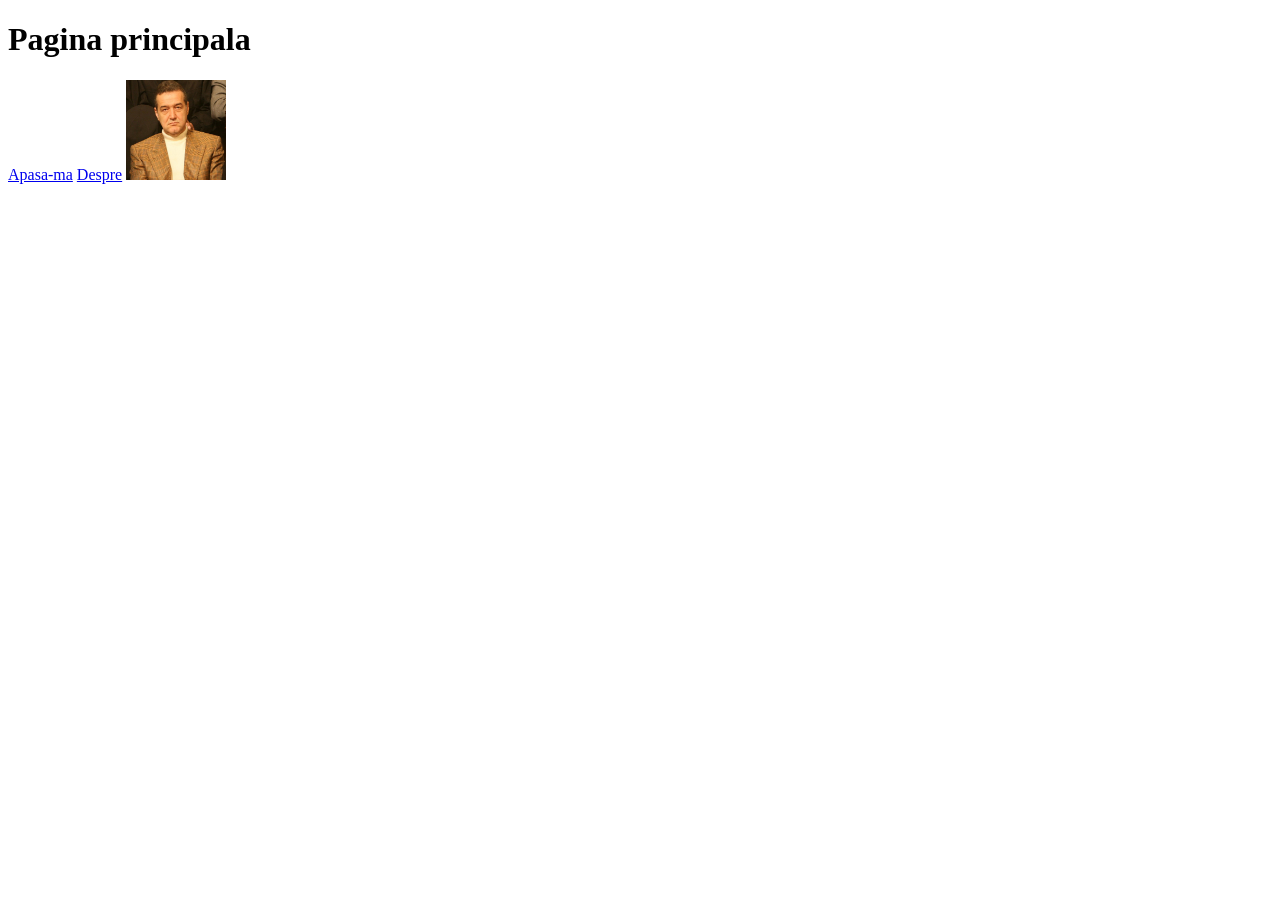
<file: odin-links-and-images/index.html>
<!DOCTYPE html>
<html>

</html>
<head>
    <title>A doua pagina web</title>
</head>

<body>
    <h1>Pagina principala</h1>
    <a href="https://www.theodinproject.com/about" target="_blank" rel="noopener noreferrer">Apasa-ma</a>
    <a href="/.pages/about.html">Despre</a>
    <img src="./images/Gigi-Becali.jpeg" alt="Gigi Becali" height="100" width="100">
</body>
</html>
</file>
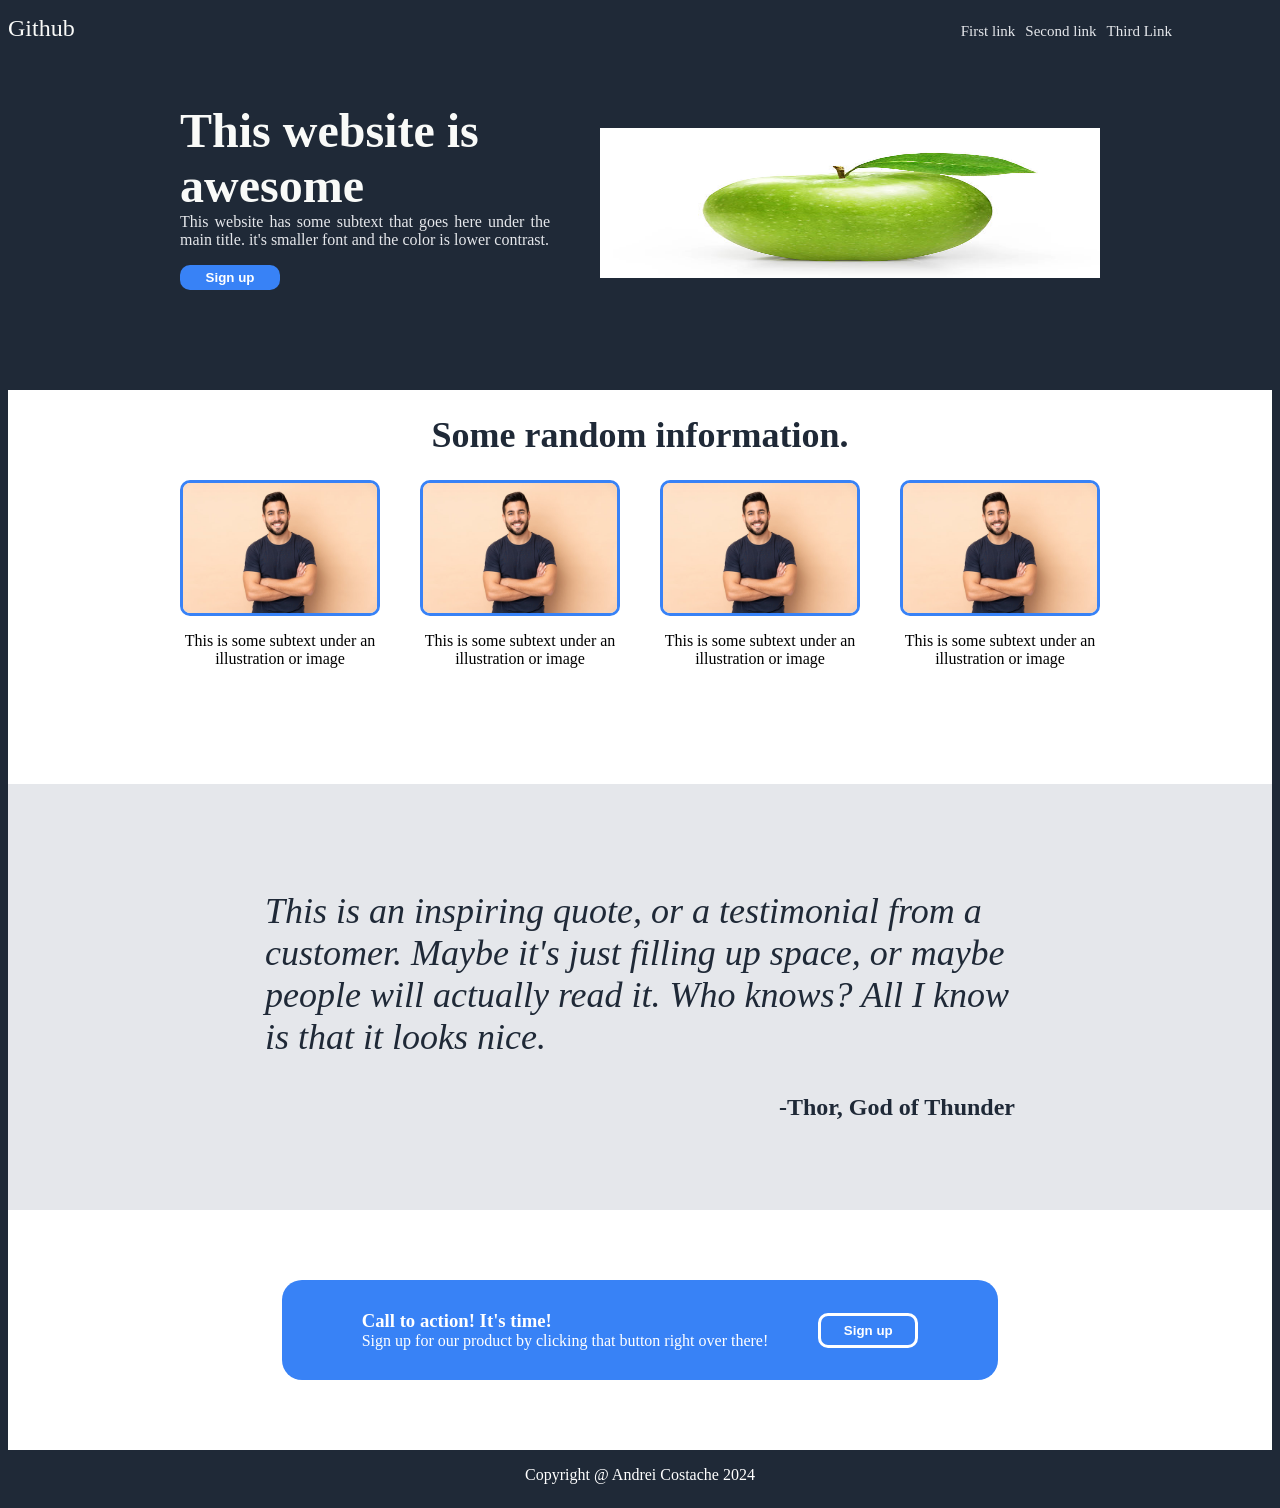
<file: css-exercises/landing page/index.html>
<!DOCTYPE html>
<html>
  <header>
    <title>My first landing page</title>
    <link rel="stylesheet" href="styles.css" />
  </header>

  <body>
    <div class="header">
      <a href="https://github.com/zewa1999" class="header-logo">Github</a>
      <ul class="header-links">
        <li><a href="https://first-link.com" class="list-link">First link</a></li>
        <li><a href="https://second-link.com" class="list-link">Second link</a></li>
        <li><a href="https://third.com/zewa1999" class="list-link">Third Link</a></li>
      </ul>
    </div>

    <div class="hero">
        <div class="hero-description">
            <p class="hero-title">This website is awesome</p>
            <p class="hero-text">This website has some subtext that goes here under the main title. it's smaller font and the color is lower contrast.</p>
            <button class="hero-button">Sign up</p>
        </div>
        
        <img alt="a picture of an apple" src="./img/apple.jpg" class="hero-image" width="500px" height="150px">
    </div>

    <div class="content">
        <h1 class="content-title">Some random information.</h1>
        <div class="cards">
            <div class="card">
                <img alt="picture about something" src="./img/img.jpg" class="card-image">
                <p class="card-image-text">This is some subtext under an illustration or image</p>
            </div>
            <div class="card">
                <img alt="picture about something" src="./img/img.jpg" class="card-image">
                <p class="card-image-text">This is some subtext under an illustration or image</p>
            </div>
            <div class="card">
                <img alt="picture about something" src="./img/img.jpg" class="card-image">
                <p class="card-image-text">This is some subtext under an illustration or image</p>
            </div>
            <div class="card">
                <img alt="picture about something" src="./img/img.jpg" class="card-image">
                <p class="card-image-text">This is some subtext under an illustration or image</p>
            </div>
        </div>
    </div>

    <div class="testimonial">
        <div class="testimonial-content">
            <p class="testimonial-text">This is an inspiring quote, or a testimonial from a customer. Maybe it's just filling up space, or maybe people will actually read it. Who knows? All I know is that it looks nice. </p>
            <h2 class="testimonial-author">-Thor, God of Thunder</h2>
        </div>
      
    </div>

    <div class="sign-up">
        <div class="call-to-action">
            <div class="call-to-action-content">
                <h3 class="call-to-action-text"> Call to action! It's time!</h3>
                <p class="call-to-action-text">Sign up for our product by clicking that button right over there!</p>
            </div>
            <button class="hero-button call-to-action-button">Sign up</button>

        </div>
    </div>

    <div class="footer">
        <p class="footer-text" style="text-align: center; color: white;">Copyright @ Andrei Costache 2024</p>
    </div>
  </body>
</html>
</file>
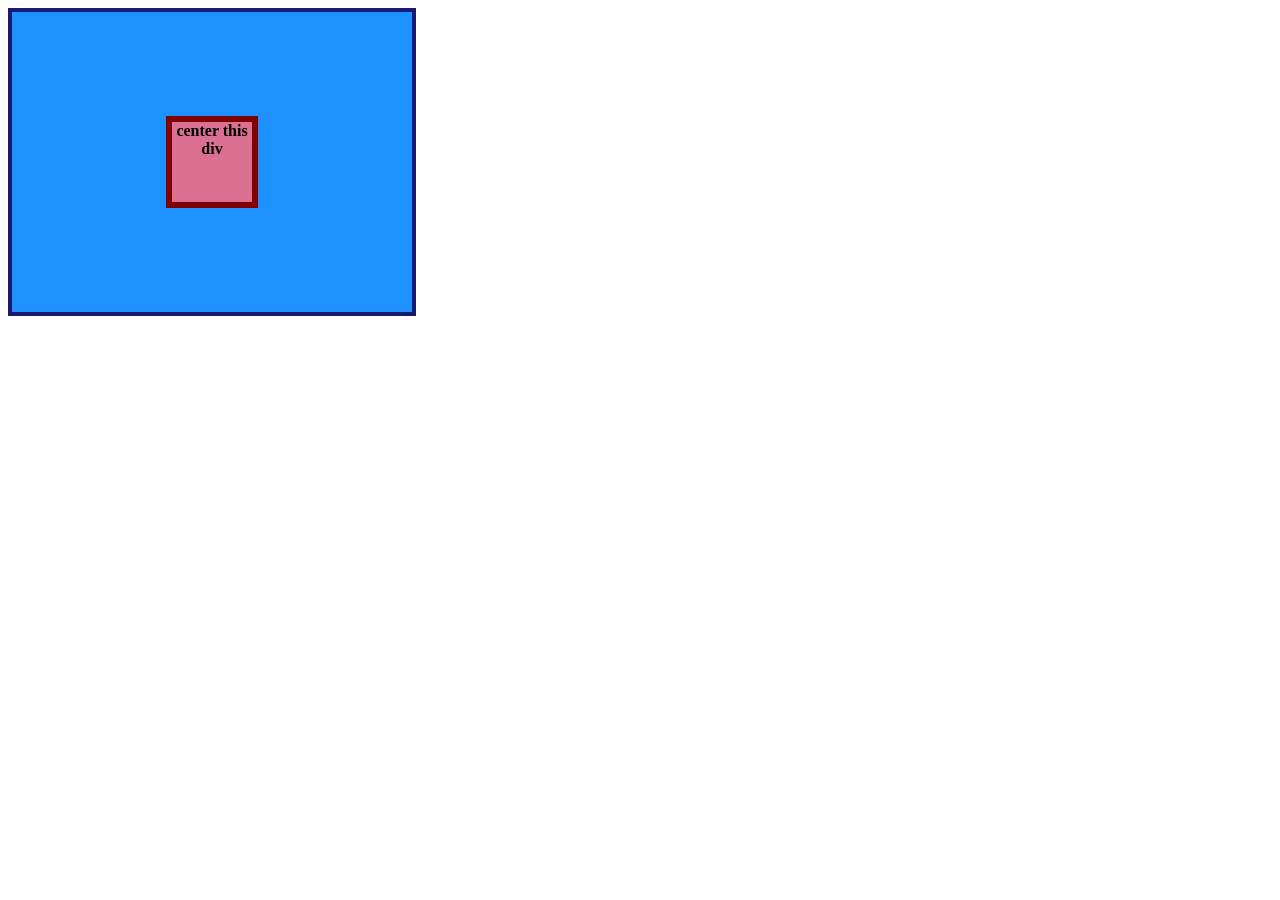
<file: css-exercises/flex/01-flex-center/index.html>
<!DOCTYPE html>
<html lang="en">
  <head>
    <meta charset="UTF-8">
    <meta http-equiv="X-UA-Compatible" content="IE=edge">
    <meta name="viewport" content="width=device-width, initial-scale=1.0">
    <title>CENTER THIS DIV</title>
    <link rel="stylesheet" href="style.css">
  </head>
  <body>
    <div class="container">
      <div class="box">center this div</div>
    </div>
  </body>
</html>
</file>
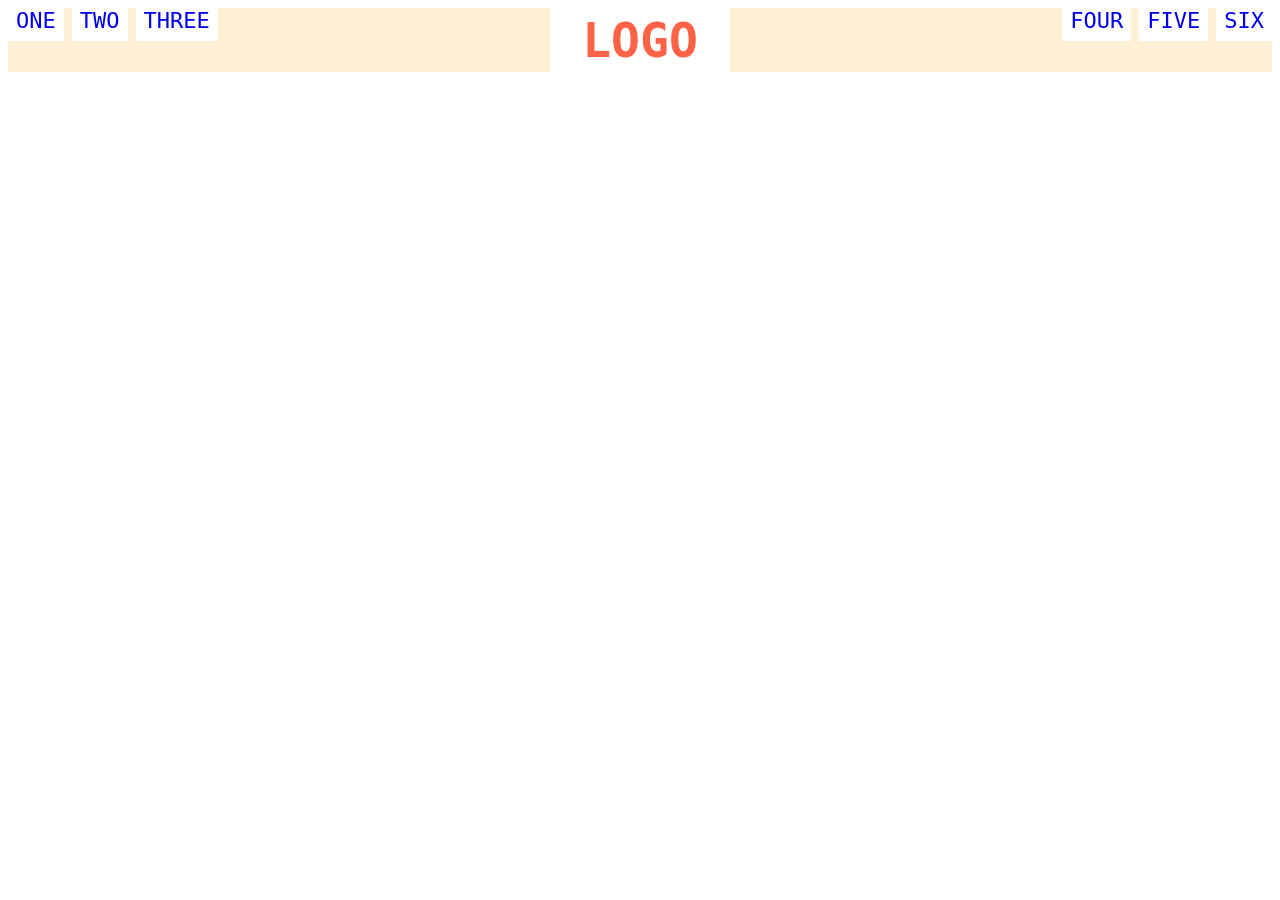
<file: css-exercises/flex/02-flex-header/index.html>
<!DOCTYPE html>
<html lang="en">
  <head>
    <meta charset="UTF-8">
    <meta http-equiv="X-UA-Compatible" content="IE=edge">
    <meta name="viewport" content="width=device-width, initial-scale=1.0">
    <title>Flex Header</title>
    <link rel="stylesheet" href="style.css">
  </head>
  <body>
    <div class="header">
      <div class="left-links">
        <ul>
          <li><a href="#">ONE</a></li>
          <li><a href="#">TWO</a></li>
          <li><a href="#">THREE</a></li>
        </ul>
      </div>
      <div class="logo">LOGO</div>
      <div class="right-links">
        <ul>
          <li><a href="#">FOUR</a></li>
          <li><a href="#">FIVE</a></li>
          <li><a href="#">SIX</a></li>
        </ul>
      </div>
    </div>
  </body>
</html>
</file>
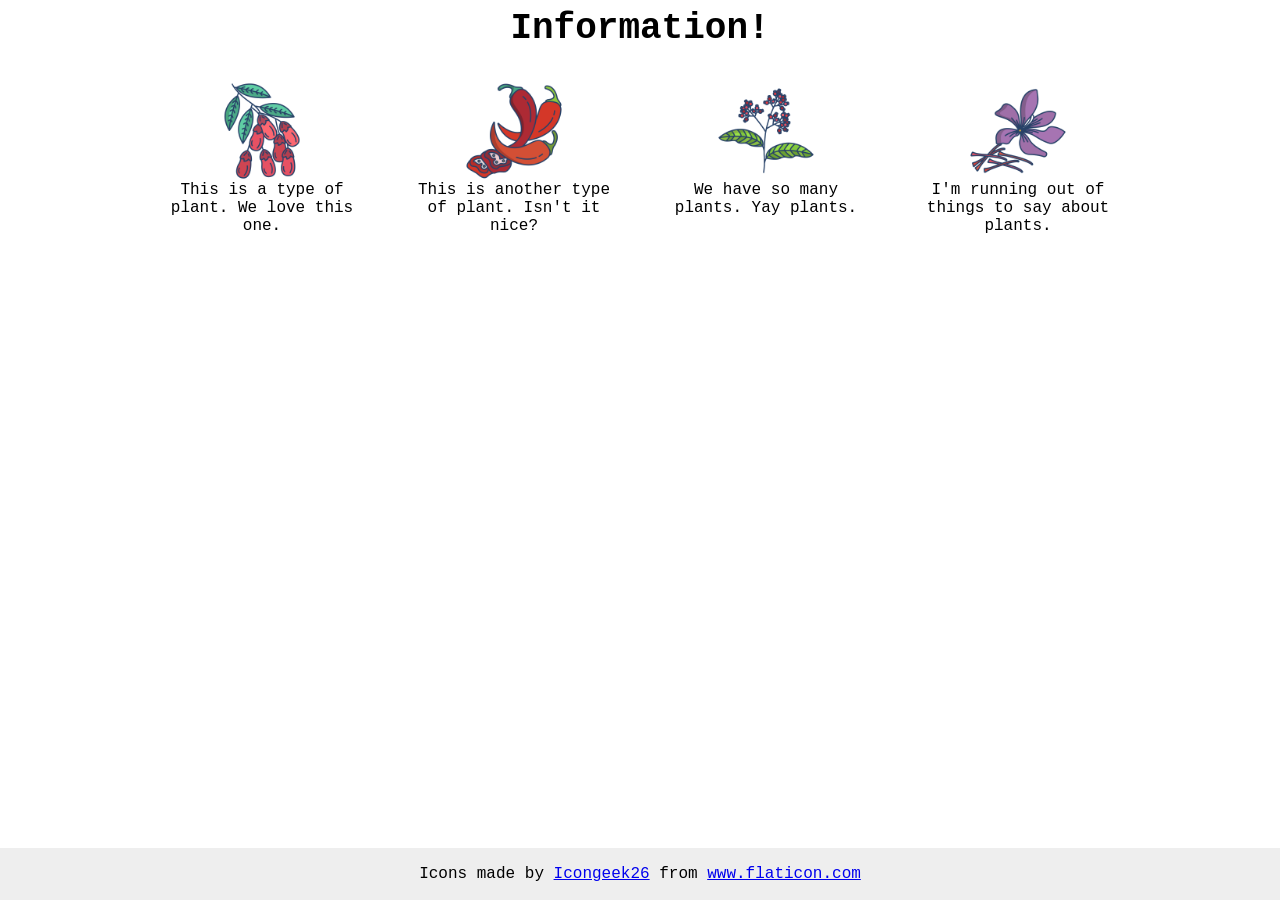
<file: css-exercises/flex/04-flex-information/index.html>
<!DOCTYPE html>
<html lang="en">
  <head>
    <meta charset="UTF-8" />
    <meta http-equiv="X-UA-Compatible" content="IE=edge" />
    <meta name="viewport" content="width=device-width, initial-scale=1.0" />
    <title>Information</title>
    <link rel="stylesheet" href="style.css" />
  </head>
  <body>
    <div class="title">Information!</div>

    <div class="items">
      <div class="item">
        <img src="./images/barberry.png" alt="barberry" />
        <div class="text">This is a type of plant. We love this one.</div>
      </div>

      <div class="item">
        <img src="./images/chilli.png" alt="chili" />
        <div class="text">This is another type of plant. Isn't it nice?</div>
      </div>

      <div class="item">
        <img src="./images/pepper.png" alt="pepper" />
        <div class="text">We have so many plants. Yay plants.</div>
      </div>

      <div class="item">
        <img src="./images/saffron.png" alt="saffron" />
        <div class="text">I'm running out of things to say about plants.</div>
      </div>
    </div>

    <!-- disregard this section, it's here to give attribution to the creator of these icons -->
    <div class="footer">
      <div>
        Icons made by
        <a href="https://www.flaticon.com/authors/icongeek26" title="Icongeek26"
          >Icongeek26</a
        >
        from
        <a href="https://www.flaticon.com/" title="Flaticon"
          >www.flaticon.com</a
        >
      </div>
    </div>
  </body>
</html>
</file>
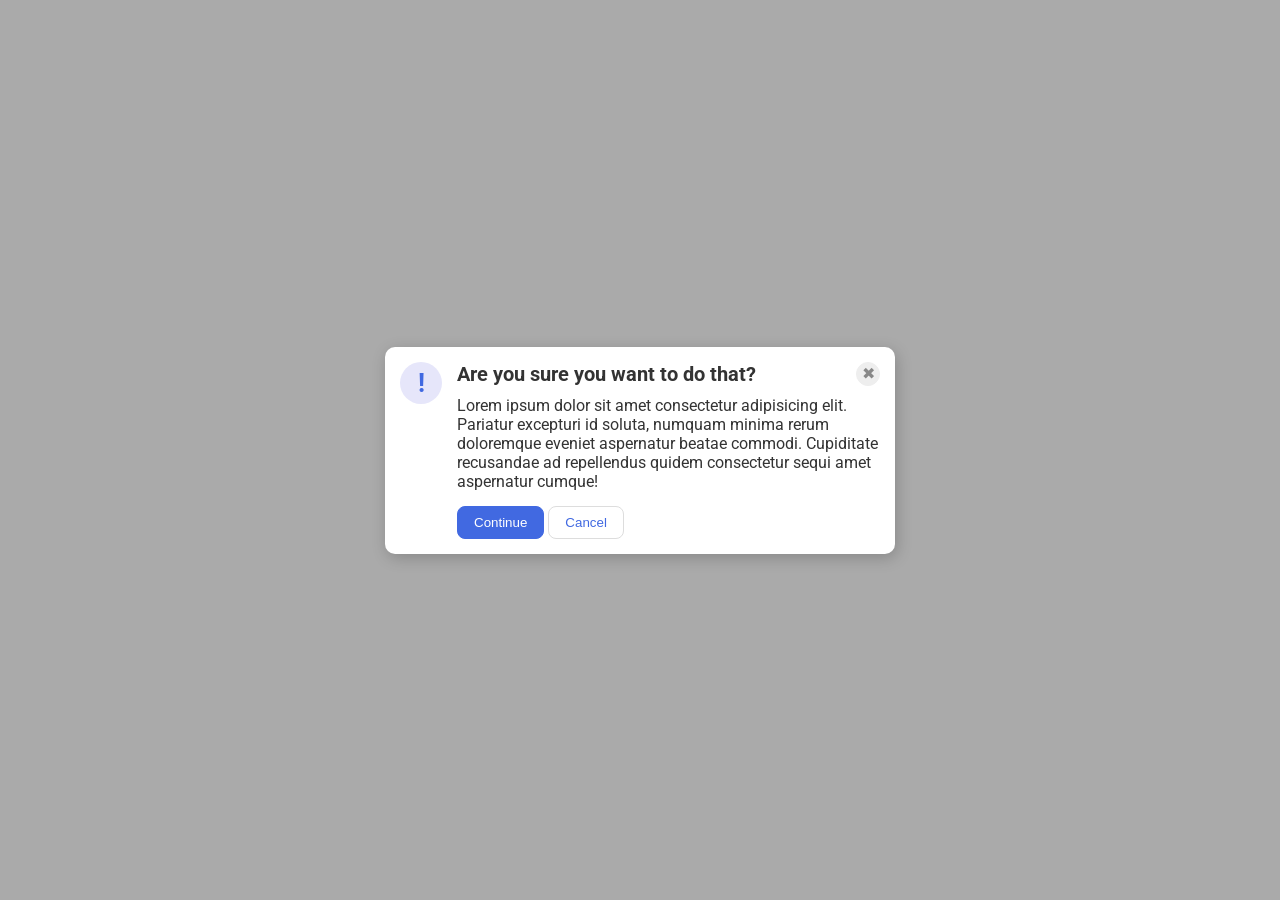
<file: css-exercises/flex/05-flex-modal/index.html>
<!DOCTYPE html>
<html lang="en">
  <head>
    <meta charset="UTF-8" />
    <meta http-equiv="X-UA-Compatible" content="IE=edge" />
    <meta name="viewport" content="width=device-width, initial-scale=1.0" />
    <link rel="stylesheet" href="style.css" />
    <title>Modal</title>
  </head>
  <body>
    <div class="modal">
      <div class="icon">!</div>

      <div class="up-container">
        <div class="warning-title">
          <div class="header">Are you sure you want to do that?</div>
          <button class="close-button">✖</button>
        </div>
        
        <div class="text">
          Lorem ipsum dolor sit amet consectetur adipisicing elit. Pariatur
          excepturi id soluta, numquam minima rerum doloremque eveniet
          aspernatur beatae commodi. Cupiditate recusandae ad repellendus quidem
          consectetur sequi amet aspernatur cumque!
        </div>

        <div class="buttons">
          <button class="continue">Continue</button>
          <button class="cancel">Cancel</button>
        </div>
      </div>
    </div>
  </body>
</html>
</file>
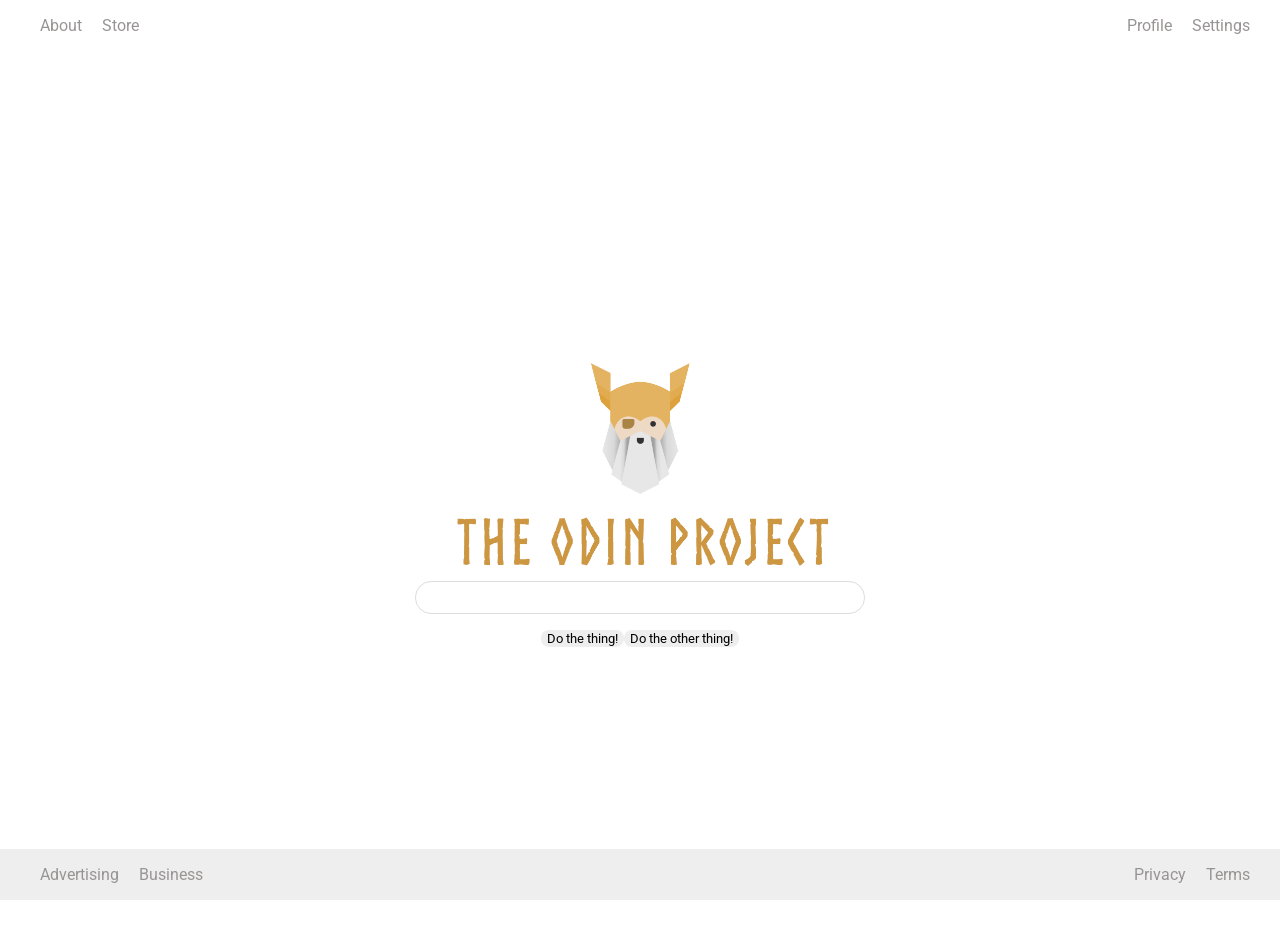
<file: css-exercises/flex/06-flex-layout/index.html>
<!DOCTYPE html>
<html lang="en">
  <head>
    <meta charset="UTF-8">
    <meta http-equiv="X-UA-Compatible" content="IE=edge">
    <meta name="viewport" content="width=device-width, initial-scale=1.0">
    <title>LAYOUT</title>
    <link rel="stylesheet" href="./style.css">
  </head>
  <body>
    
    <div class="header">
      <ul class="left-links">
        <li><a href="#">About</a></li>
        <li><a href="#">Store</a></li>
      </ul>
      <ul class="right-links">
        <li><a href="#">Profile</a></li>
        <li><a href="#">Settings</a></li>
      </ul>
    </div>

    <div class="content">
      <img src="./logo.png" alt="Project logo. Represents odin with the project name.">
      <div class="input">
        <input type="text">
      </div>
      
      <div class="buttons">
        <button>Do the thing!</button>
        <button>Do the other thing!</button>
      </div>
    </div>

    <div class="footer">
      <ul class="left-links">
        <li><a href="#">Advertising</a></li>
        <li><a href="#">Business</a></li>
      </ul>
      <ul class="right-links">
        <li><a href="#">Privacy</a></li>
        <li><a href="#">Terms</a></li>
      </ul>
    </div>
  </body>
</html>
</file>
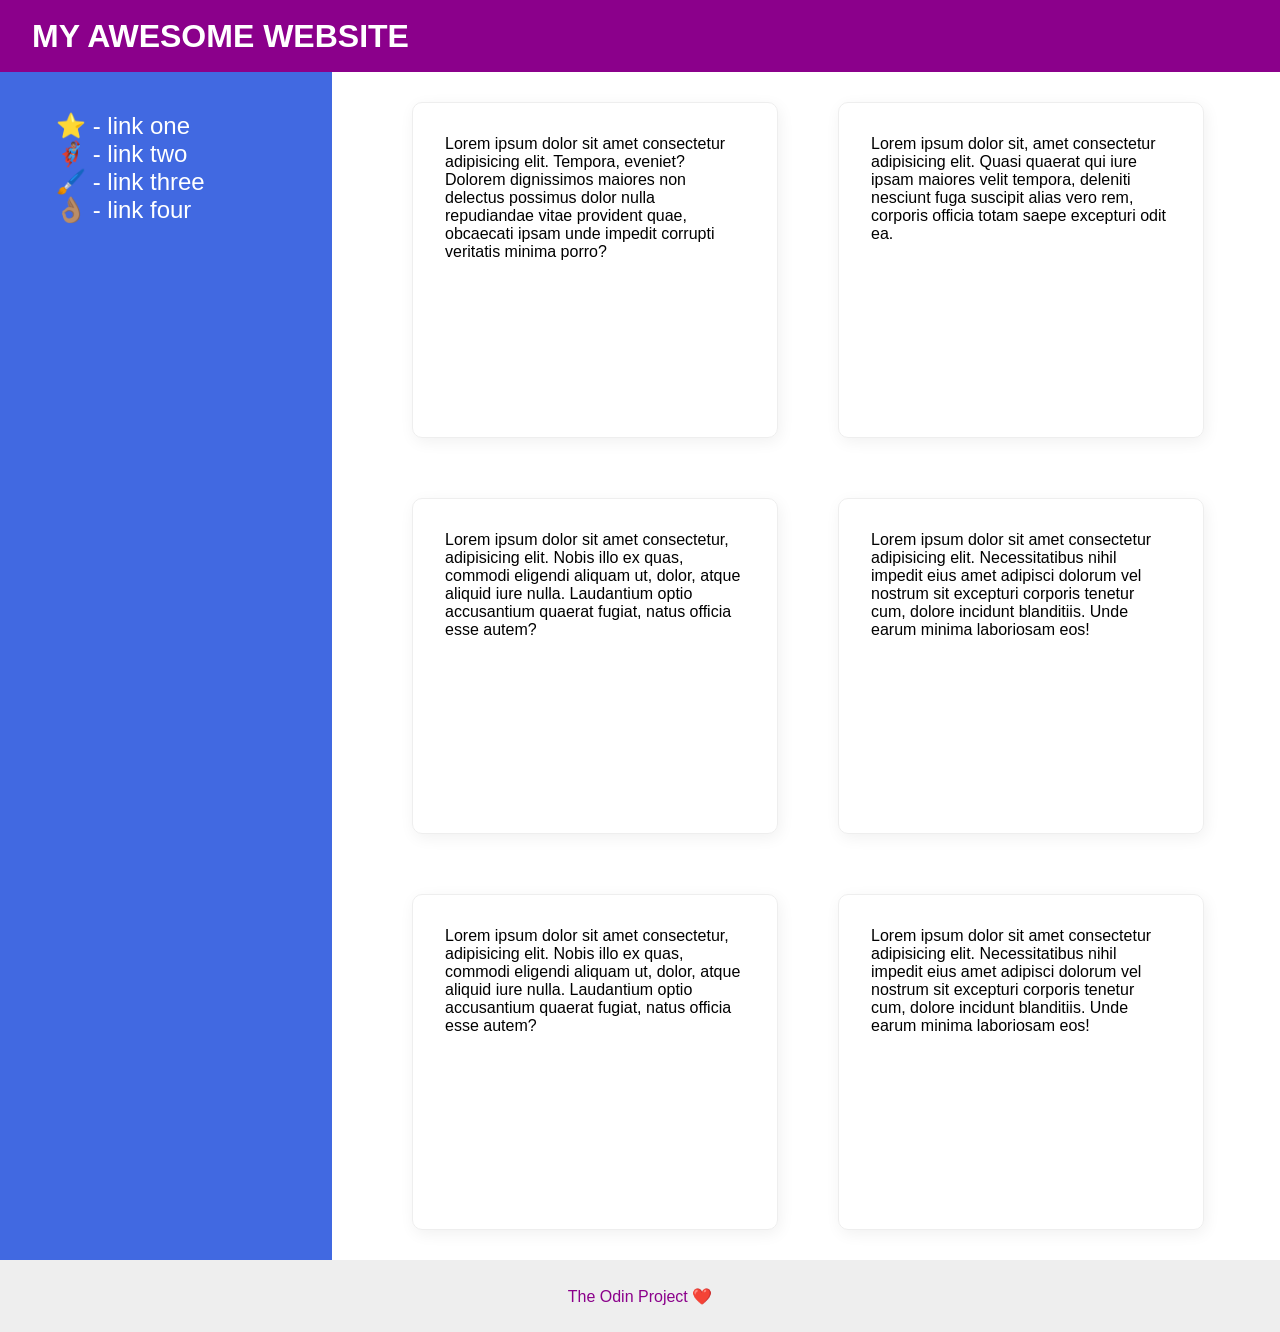
<file: css-exercises/flex/07-flex-layout-2/index.html>
<!DOCTYPE html>
<html lang="en">
  <head>
    <meta charset="UTF-8" />
    <meta http-equiv="X-UA-Compatible" content="IE=edge" />
    <meta name="viewport" content="width=device-width, initial-scale=1.0" />
    <title>The Holy Grail</title>
    <link rel="stylesheet" href="style.css" />
  </head>
  <body>
    <div class="header">
      <span class="title">MY AWESOME WEBSITE</span>
    </div>

    <div class="content">
      <div class="sidebar">
        <ul>
          <li><a href="#">⭐ - link one</a></li>
          <li><a href="#">🦸🏽‍♂️ - link two</a></li>
          <li><a href="#">🖌️ - link three</a></li>
          <li><a href="#">👌🏽 - link four</a></li>
        </ul>
      </div>

      <div class="cards-content">
        <div class="card">
          Lorem ipsum dolor sit amet consectetur adipisicing elit. Tempora,
          eveniet? Dolorem dignissimos maiores non delectus possimus dolor nulla
          repudiandae vitae provident quae, obcaecati ipsam unde impedit
          corrupti veritatis minima porro?
        </div>
        <div class="card">
          Lorem ipsum dolor sit, amet consectetur adipisicing elit. Quasi
          quaerat qui iure ipsam maiores velit tempora, deleniti nesciunt fuga
          suscipit alias vero rem, corporis officia totam saepe excepturi odit
          ea.
        </div>
        <div class="card">
          Lorem ipsum dolor sit amet consectetur, adipisicing elit. Nobis illo
          ex quas, commodi eligendi aliquam ut, dolor, atque aliquid iure nulla.
          Laudantium optio accusantium quaerat fugiat, natus officia esse autem?
        </div>
        <div class="card">
          Lorem ipsum dolor sit amet consectetur adipisicing elit.
          Necessitatibus nihil impedit eius amet adipisci dolorum vel nostrum
          sit excepturi corporis tenetur cum, dolore incidunt blanditiis. Unde
          earum minima laboriosam eos!
        </div>
        <div class="card">
          Lorem ipsum dolor sit amet consectetur, adipisicing elit. Nobis illo
          ex quas, commodi eligendi aliquam ut, dolor, atque aliquid iure nulla.
          Laudantium optio accusantium quaerat fugiat, natus officia esse autem?
        </div>
        <div class="card">
          Lorem ipsum dolor sit amet consectetur adipisicing elit.
          Necessitatibus nihil impedit eius amet adipisci dolorum vel nostrum
          sit excepturi corporis tenetur cum, dolore incidunt blanditiis. Unde
          earum minima laboriosam eos!
        </div>
      </div>
    </div>
    <div class="footer">The Odin Project ❤️</div>
  </body>
</html>
</file>
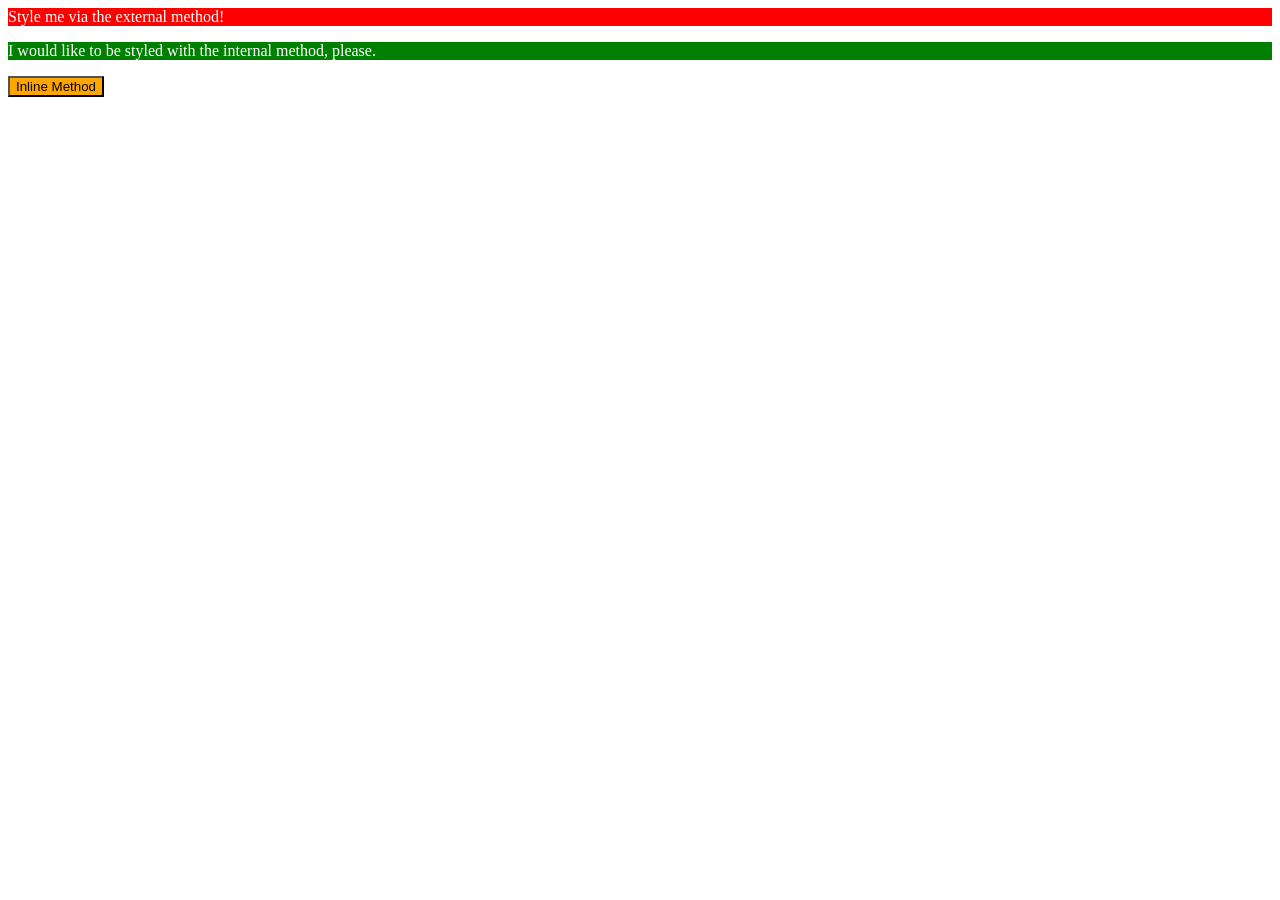
<file: css-exercises/foundations/01-css-methods/index.html>
<!DOCTYPE html>
<html lang="en">
  <head>
    <meta charset="UTF-8">
    <meta http-equiv="X-UA-Compatible" content="IE=edge">
    <meta name="viewport" content="width=device-width, initial-scale=1.0">
    <title>Methods for Adding CSS</title>
	<link rel="stylesheet" href="styles.css">
	<style>
	p{
	background-color:green;
	color:white;
	}
	</style>
  </head>
  <body>
    <div>Style me via the external method!</div>
    <p>I would like to be styled with the internal method, please.</p>
    <button style="background-color:orange; color:black;">Inline Method</button>
  </body>
</html>
</file>
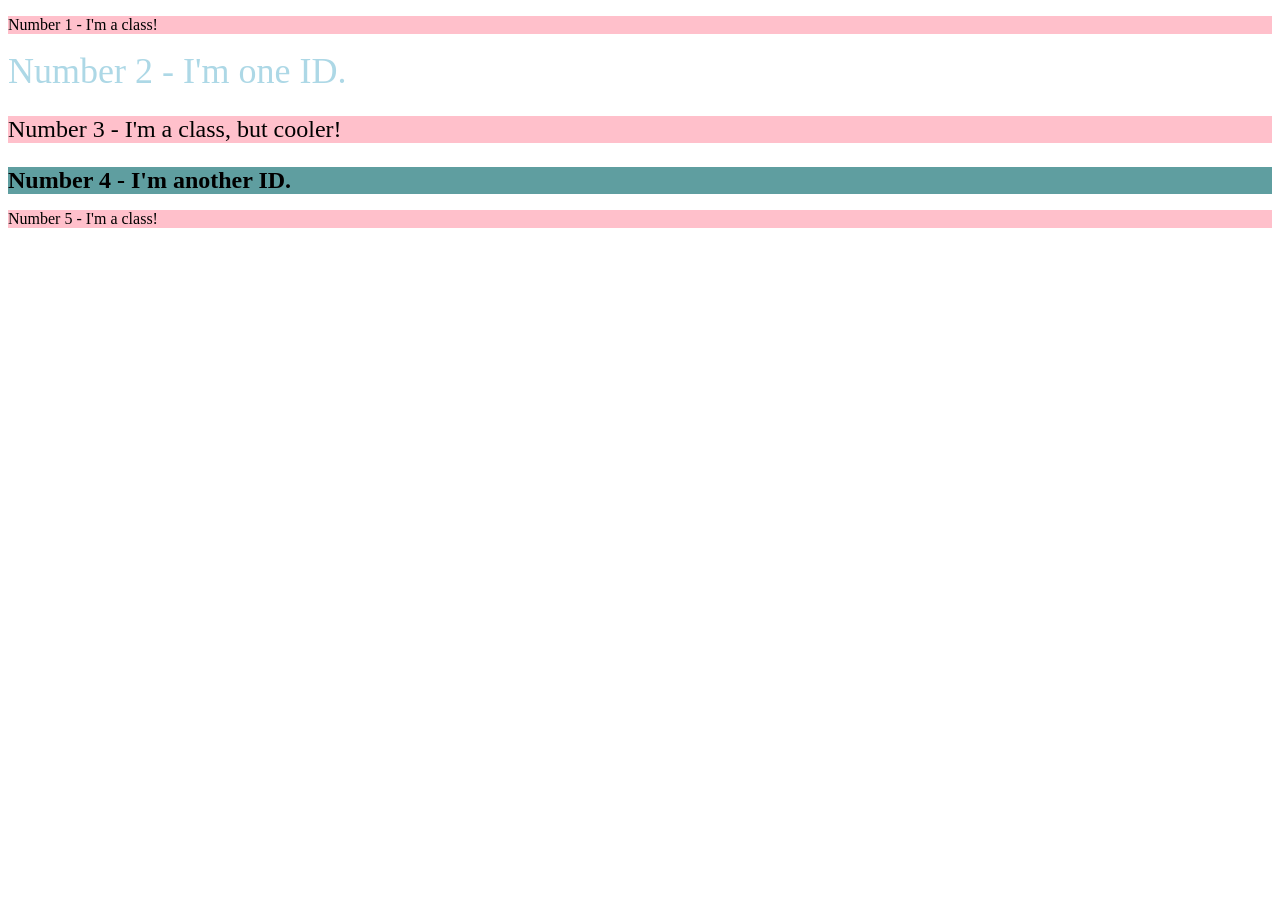
<file: css-exercises/foundations/02-class-id-selectors/index.html>
<!DOCTYPE html>
<html lang="en">
  <head>
    <meta charset="UTF-8">
    <meta http-equiv="X-UA-Compatible" content="IE=edge">
    <meta name="viewport" content="width=device-width, initial-scale=1.0">
    <title>Class and ID Selectors</title>
    <link rel="stylesheet" href="style.css">
  </head>
  <body>
    <p class="odd">Number 1 - I'm a class!</p>
    <div id="second">Number 2 - I'm one ID.</div>
    <p class="odd" id="third">Number 3 - I'm a class, but cooler!</p>
    <div id="fourth">Number 4 - I'm another ID.</div>
    <p class="odd">Number 5 - I'm a class!</p>
  </body>
</html>
</file>
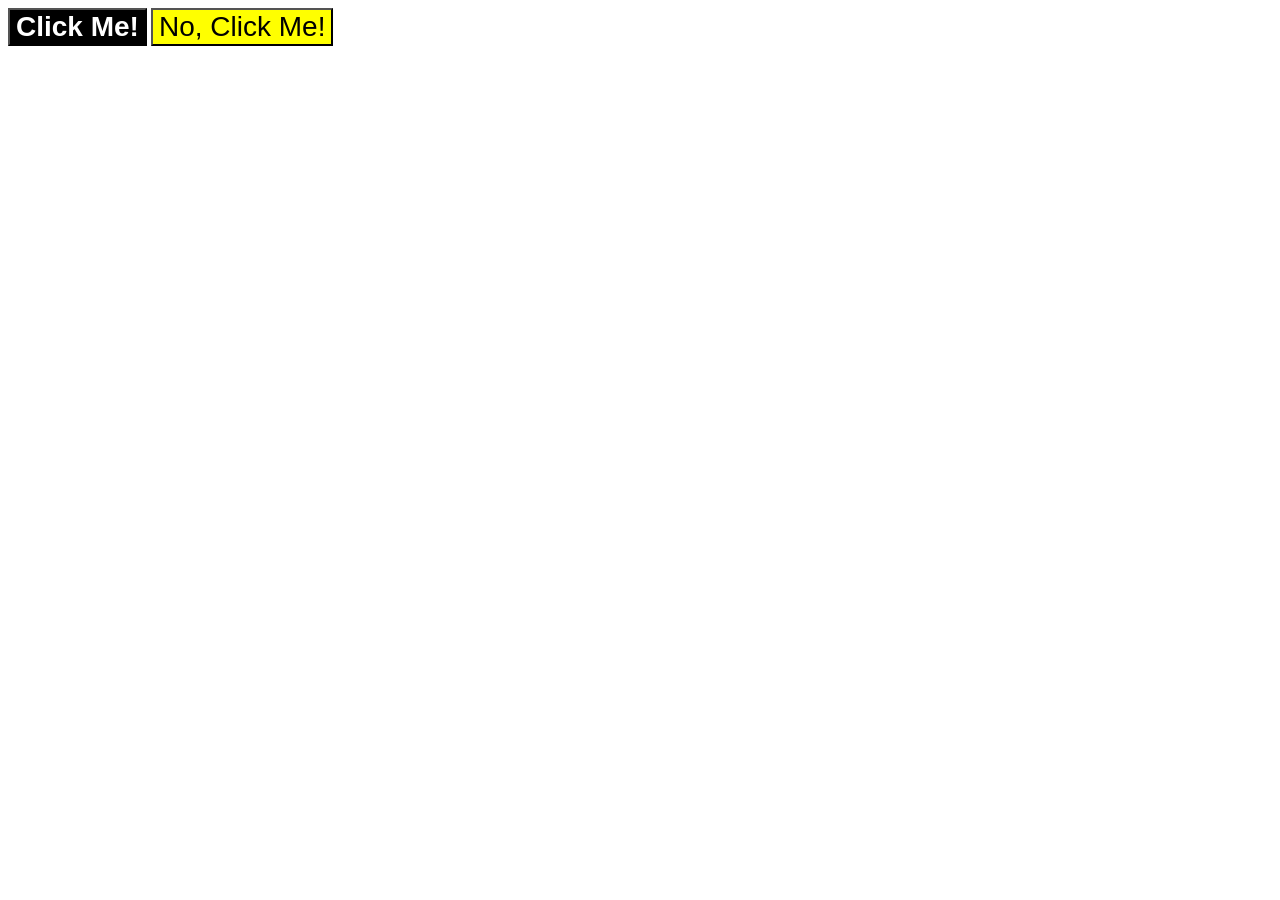
<file: css-exercises/foundations/03-grouping-selectors/index.html>
<!DOCTYPE html>
<html lang="en">
  <head>
    <meta charset="UTF-8">
    <meta http-equiv="X-UA-Compatible" content="IE=edge">
    <meta name="viewport" content="width=device-width, initial-scale=1.0">
    <title>Grouping Selectors</title>
    <link rel="stylesheet" href="style.css">
  </head>
  <body>
    <button id="first" class="both">Click Me!</button>
    <button id="second"class="both">No, Click Me!</button>
  </body>
</html>
</file>
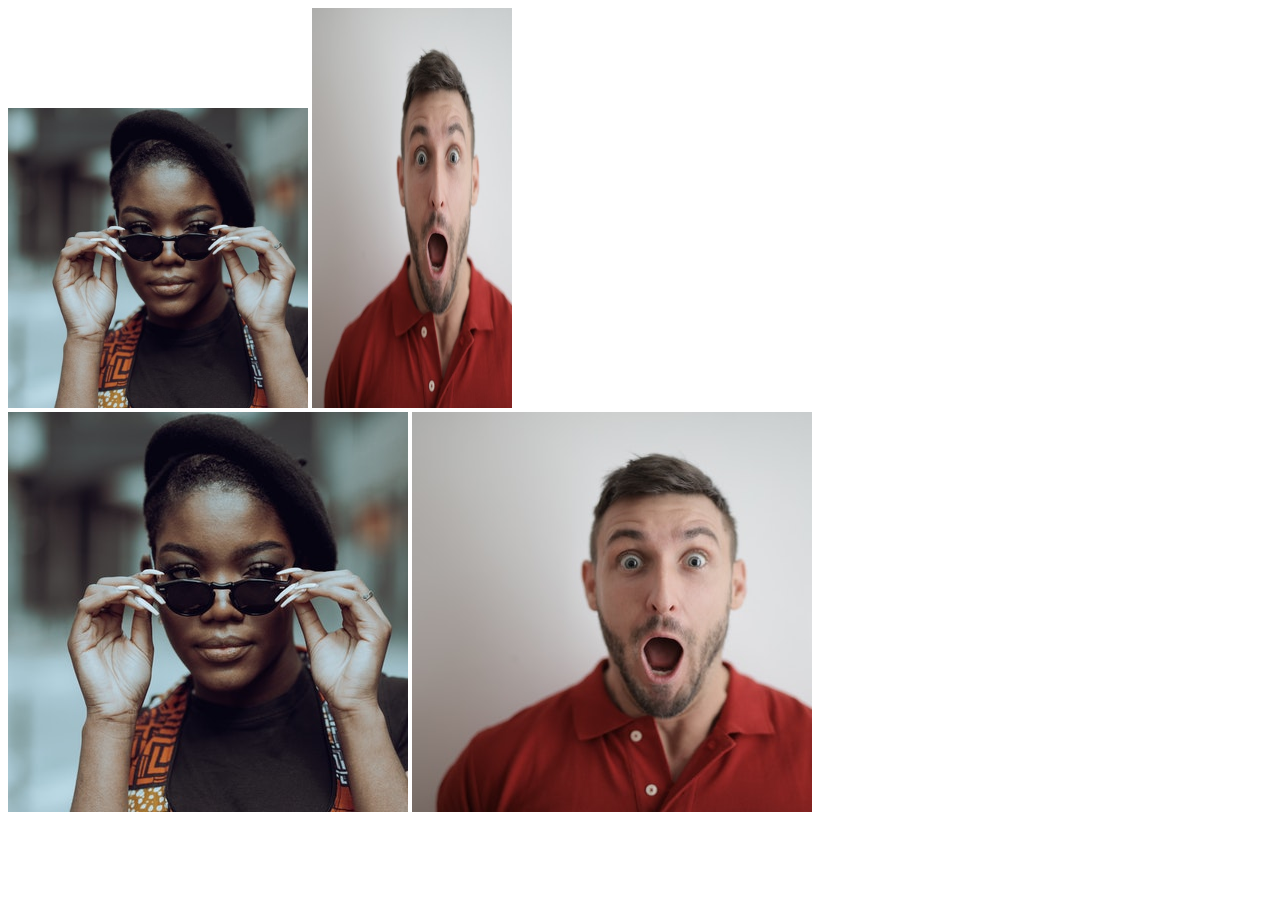
<file: css-exercises/foundations/04-chaining-selectors/index.html>
<!DOCTYPE html>
<html lang="en">
  <head>
    <meta charset="UTF-8">
    <meta http-equiv="X-UA-Compatible" content="IE=edge">
    <meta name="viewport" content="width=device-width, initial-scale=1.0">
    <title>Chaining Selectors</title>
    <link rel="stylesheet" href="style.css">
  </head>
  <body>
    <!-- Check image source path. Review Foundations lesson - Links and Images -->
    <!-- Use the classes BELOW this line -->
    <div>
      <img class="avatar proportioned" src="./images/pexels-katho-mutodo-8434791.jpg" width="300px" height="auto" alt="Woman with glasses">
      <img class="avatar distorted" src="./images/pexels-andrea-piacquadio-3777931.jpg" width="200px" height="400px"alt="Man with surprised expression">
    </div>
    <!-- Use the classes ABOVE this line -->
    <div>
      <img class="original proportioned" src="./images/pexels-katho-mutodo-8434791.jpg"  alt="Woman with glasses">
      <img class="original distorted" src="./images/pexels-andrea-piacquadio-3777931.jpg" alt="Man with surprised expression">
    </div>
  </body>
</html>
</file>
<file: css-exercises/landing page/styles.css>
body {
  display: flex;
  flex-direction: column;
  background-color: #1f2937;
}

.header {
  display: flex;
  flex-basis: 100%;
  flex-direction: row;
  justify-content: space-between;
  align-items: baseline;
}

.header-links {
  list-style-type: none;
  display: flex;
  align-items: flex-start;
  gap: 10px;
  font-size: 15px;
  margin-right: 100px;
}

.list-link {
  color: #e5e7eb;
  text-decoration: none;
}

.header-logo {
  font-size: 24px;
  text-decoration: none;
  color: #f9faf8;
}

.hero {
  display: flex;
  flex-direction: row;
  justify-content: center;
  align-items: last baseline;
  gap: 50px;
  padding-bottom: 100px;
}

.hero-description {
  display: flex;
  flex-direction: column;
  width: 370px;
}

.hero-title {
  font-size: 48px;
  font-weight: bold;
  color: #f9faf8;
  margin-bottom: 0px;
}

.hero-text {
  margin-top: 0px;
  color: #e5e7eb;
  text-align: justify;
  flex-wrap: wrap;
}

.hero-button {
  display: flex;
  justify-content: center;
  align-items: center;
  color: white;
  background-color: #3882f6;
  font-weight: bold;
  border: none;
  border-radius: 10px;
  width: 100px;
  height: 25px;
}

.hero-image {
  width: 500px;
  height: 150px;
}

.content {
  display: flex;
  flex-direction: column;
  background-color: white;
  padding-bottom: 100px;
}

.content-title {
  font-size: 36px;
  font-weight: bolder;
  color: #1f2937;
  text-align: center;
}

.cards {
  display: flex;
  flex-direction: row;
  justify-content: center;
  gap: 40px;
}

.card {
  width: 200px;
  display: flex;
  flex-direction: column;
}

.card-image {
  border-radius: 10px;
  border-color: #3882f6;
  border-width: 3px;
  border-style: solid;
}

.card-image-text {
  text-align: center;
}

.testimonial {
  background-color: #e5e7eb;
  display: flex;
  flex-direction: column;
  justify-content: center;
  align-items: center;
  padding-top: 70px;
  padding-bottom: 70px;
}

.testimonial-content {
  width: 750px;
}

.testimonial-text {
  font-size: 36px;
  font-style: italic;
  color: #1f2937;
}

.testimonial-author {
  text-align: end;
  color: #1f2937;
}

.sign-up {
  padding-top: 70px;
  padding-bottom: 70px;
  background-color: white;
  display: flex;
  justify-content: center;
  align-items: center;
}

.call-to-action {
  padding-top: 30px;
  padding-right: 80px;
  padding-bottom: 30px;
  padding-left: 80px;
  display: flex;
  flex-direction: row;
  justify-content: space-evenly;
  background-color: #3882f6;
  border-radius: 20px;
  gap: 50px;
}

.call-to-action-content {
  display: flex;
  flex-direction: column;
}

.call-to-action-text {
  color: white;
  margin-top: 0px;
  margin-bottom: 0px;
}

.call-to-action-button {
  align-self: center;
  border: white solid;
  border-width: 3px;
  width: 100px;
  height: 35px;
}
</file>
<file: css-exercises/flex/01-flex-center/style.css>
.container {
  display: flex;
  justify-content: center;
  align-items: center;
  background: dodgerblue;
  border: 4px solid midnightblue;
  width: 400px;
  height: 300px;
}

.box {
  background: palevioletred;
  font-weight: bold;
  text-align: center;
  border: 6px solid maroon;
  width: 80px;
  height: 80px;
}
</file>
<file: css-exercises/flex/02-flex-header/style.css>
.header  {
  font-family: monospace;
  background: papayawhip;
  display:flex;
  justify-content: space-between;
}

.logo {
  font-size: 48px;
  font-weight: 900;
  color: tomato;
  background: white;
  padding: 4px 32px;
}

ul {
  /* this removes the dots on the list items*/
  display: flex;
  list-style-type: none;
  margin:0;
  padding: 0;
  gap: 8px;
}

a {
  font-size: 22px;
  background: white;
  padding: 8px;
  /* this removes the line under the links */
  text-decoration: none;
}
</file>
<file: css-exercises/flex/04-flex-information/style.css>
body {
  font-family: "Courier New", Courier, monospace;
}

.title {
  font-size: 36px;
  font-weight: 900;
  text-align: center;
  margin-bottom: 32px;
}

.items {
  display: flex;
  flex-direction: row;
  justify-content: center;
  gap: 52px;
}

.item {
  display: flex;
  flex-direction: column;
  align-items: center;
  max-width: 200px;
}

img {
  width: 100px;
  height: 100px;
}

.text {
  text-wrap: wrap;
  width: 200px;
  text-align: center;
}

/* do not edit this footer */
.footer {
  position: fixed;
  bottom: 0;
  left: 0;
  right: 0;
  height: 52px;
  display: flex;
  align-items: center;
  justify-content: center;
  background: #eee;
}
</file>
<file: css-exercises/flex/05-flex-modal/style.css>
@import url('https://fonts.googleapis.com/css2?family=Roboto:wght@400;700&display=swap');

html, body {
  height: 100%;
}

body {
  font-family: Roboto, sans-serif;
  margin: 0;
  background: #aaa;
  color: #333;
  /* I'll give you this one for free lol */
  display: flex;
  align-items: center;
  justify-content: center;
}

.modal {
  background: white;
  width: 480px;
  border-radius: 10px;
  box-shadow: 2px 4px 16px rgba(0,0,0,.2);
  padding: 15px;
  display: flex;
}

.up-container{
  display: flex;
  flex-direction: column;
}

.warning-title{
  display: flex;
  justify-content: space-between;
  margin-bottom: 10px;
}

.header{
  font-weight: bold;
  font-size: 20px;
}
  
.text{
  padding-bottom: 15px;
}

.icon {
  color: royalblue;
  font-size: 26px;
  font-weight: 700;
  background: lavender;
  width: 42px;
  height: 42px;
  border-radius: 50%;
  display: flex;
  align-items: center;
  justify-content: center;
  margin-right:15px;
  flex-shrink: 0;
}

.close-button {
  background: #eee;
  border-radius: 50%;
  color: #888;
  font-weight: 400;
  font-size: 16px;
  height: 24px;
  width: 24px;
  display: flex;
  align-items: center;
  justify-content: center;
  border: 1px solid #eee;
  padding: 0;
}

button {
  cursor: pointer;
  padding: 8px 16px;
  border-radius: 8px;
}

button.continue {
  background: royalblue;
  border: 1px solid royalblue;
  color: white;
}

button.cancel {
  background: white;
  border: 1px solid #ddd;
  color: royalblue;
}
</file>
<file: css-exercises/flex/06-flex-layout/style.css>
@import url("https://fonts.googleapis.com/css2?family=Roboto:wght@400;700&display=swap");

body {
  height: 100vh;
  margin: 0;
  overflow: hidden;
  font-family: Roboto, sans-serif;
}

.header {
  display: flex;
  flex-direction: row;
  justify-content: space-between;
}

img {
  width: 600px;
}

button {
  font-family: Roboto, sans-serif;
  border: none;
  border-radius: 8px;
  background: #eee;
}

input {
  border: 1px solid #ddd;
  border-radius: 16px;
  padding: 8px 24px;
  width: 400px;
  margin-bottom: 16px;
}

.content{
  display: flex;
  flex-direction: column;
  align-items: center;
  justify-content: center;
  position: absolute;
  width: 100%;
  height: 100%;
}

.buttons{
display: flex;
flex-direction: row;
justify-content: center;
width: auto;
}

.left-links {
  display: flex;
  gap: 20px;
}

.right-links {
  display: flex;
  gap: 20px;
  margin-right: 30px;
}

ul {
  list-style-type: none;
}

.footer {
  display: flex;
  flex-direction: row;
  justify-content: space-between;
  align-items: flex-end;
  background-color: #eeeeee;
  position: absolute; 
  left: 0;
  bottom: 0;
  width: 100%;
}

a{
  color: #989494;
  text-decoration: none;
}
</file>
<file: css-exercises/flex/07-flex-layout-2/style.css>
body {
  font-family: -apple-system, BlinkMacSystemFont, 'Segoe UI', Roboto, Oxygen, Ubuntu, Cantarell, 'Open Sans', 'Helvetica Neue', sans-serif;
  margin: 0;
  min-height: 100vh;
}

.header {
  display: flex;
  height: 72px;
  background: darkmagenta;
  color: white;
  flex-direction: row;
  align-items: center;
  font-weight: bolder;
  font-size: 32px;
  padding-left: 16px;
}

.title{
  margin-left: 16px;
  display:flex;
  
}

.content{
  display: flex;
}

.sidebar {
  flex:0 0 300px;
  width: 300px;
  background: royalblue;
  padding: 16px;
  font-size: 24px;
  margin-right:50px;
}

ul{
  list-style-type: none
}

a{
  color:white;
  text-decoration:none
}

.cards-content{
  display: flex;
  flex-shrink: 1;
  flex-direction: row;
  flex-wrap: wrap;
}

.card {
  border: 1px solid #eee;
  box-shadow: 2px 4px 16px rgba(0,0,0,.06);
  padding: 32px;
  border-radius: 10px;
  width:300px;
  height:270px;
  margin: 30px;
}


.footer {
  display: flex;
  flex-direction: row;
  justify-content: center;
  align-items: center;
  height: 72px;
  background: #eee;
  color: darkmagenta;
  bottom: 0;
}
</file>
<file: css-exercises/foundations/01-css-methods/styles.css>
div{
background-color:red;
color:white;
}
</file>
<file: css-exercises/foundations/02-class-id-selectors/style.css>
.odd{
    font-family: "Verdana, DejaVu Sans, sans-serif";
    background-color: rgb(255,192,203);
}

#second{
    color:rgb(173,216,230);
    font-size: 36px;
}

#third{
    font-size: 24px;
}

#fourth{
    font-size: 24px;
    background-color: rgb(95,158,160);
    font-weight: bold;
}
</file>
<file: css-exercises/foundations/03-grouping-selectors/style.css>
#first{
    background-color: black;
    color: white;
    font-weight: bold;
}

#second{
    background-color: yellow;
}

.both{
    font-size: 28px;
    font:'Helvetica, Times New Roman, sans-serif'
}
</file>
<file: css-exercises/foundations/04-chaining-selectors/style.css>
.avatar.proportioned{
    width: 300px;
    height: auto;
}

.avatar.distorted{
    width: 200px;
    height: 400px;
}
</file>
